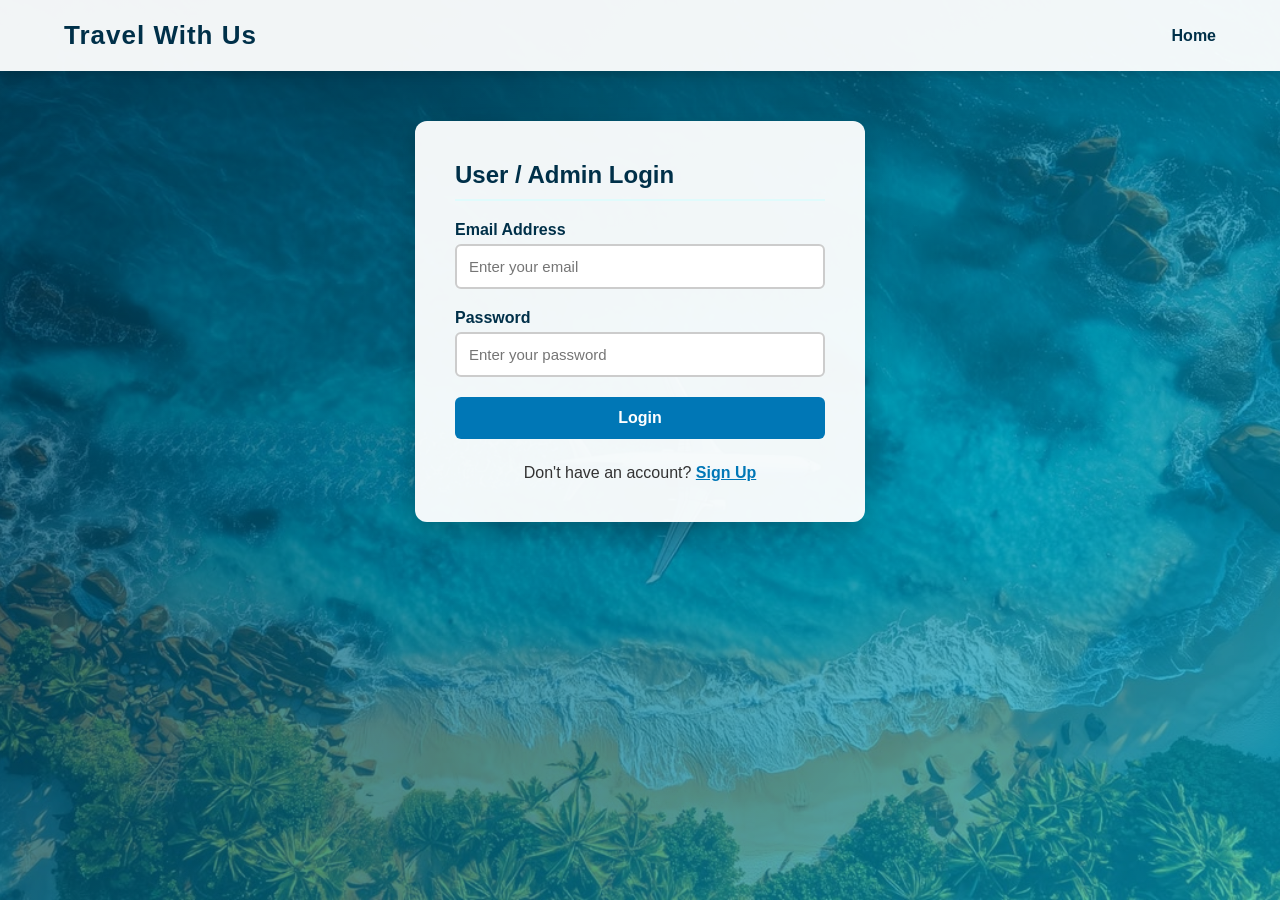
<file: bookings.html>
<!DOCTYPE html>
<html lang="en">
<head>
    <meta charset="UTF-8">
    <title>My Bookings - Travel With Us</title>
    <link rel="stylesheet" href="style.css">
</head>
<body>
    <div class="bg-overlay"></div>
    <nav class="navbar">
        <div class="logo">Travel With Us</div>
        <ul class="nav-links">
            <li><a href="index.html">Home</a></li>
            <li><a href="#" onclick="localStorage.removeItem('currentUser'); window.location.href='index.html';">Logout</a></li>
        </ul>
    </nav>
    <div class="container">
        <h2>My Itinerary</h2>
        <div id="bookings-grid" class="grid-container" style="margin-top:30px;"></div>
    </div>
    <script src="script.js"></script>
    <script>window.onload = loadBookings;</script>
</body>
</html>
</file>
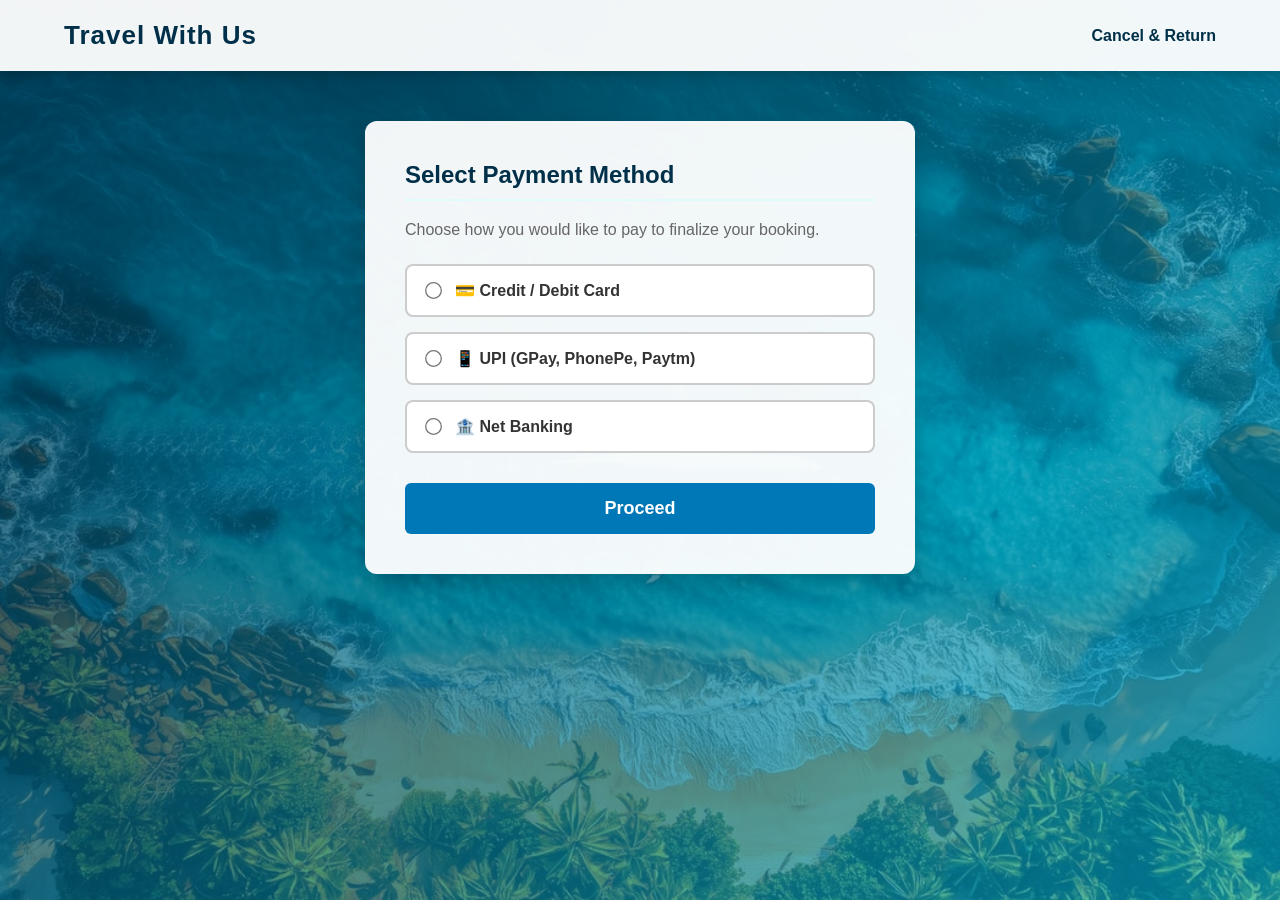
<file: checkout.html>
<!DOCTYPE html>
<html lang="en">
<head>
    <meta charset="UTF-8">
    <title>Secure Checkout - Travel With Us</title>
    <link rel="stylesheet" href="style.css">
    <style>
        .payment-methods { display: flex; flex-direction: column; gap: 15px; }
        .pay-method-label {
            border: 2px solid #ccc; padding: 15px 20px; border-radius: 8px; 
            cursor: pointer; display: flex; align-items: center; gap: 15px; 
            transition: 0.3s ease; background: white; font-size: 16px;
        }
        .pay-method-label:hover { border-color: var(--accent-cyan); box-shadow: 0 4px 10px rgba(0,0,0,0.05); }
        .pay-method-label input[type="radio"] { transform: scale(1.3); accent-color: var(--secondary-teal); cursor: pointer; }
    </style>
</head>
<body>
    <div class="bg-overlay"></div>
    <nav class="navbar">
        <div class="logo">Travel With Us</div>
        <ul class="nav-links"><li><a href="index.html">Cancel & Return</a></li></ul>
    </nav>
    <div class="container" style="max-width: 550px;">
        <h2>Select Payment Method</h2>
        <p style="color: #666; margin-bottom: 25px;">Choose how you would like to pay to finalize your booking.</p>
        
        <form onsubmit="processPayment(event)" style="display:flex; flex-direction:column; gap:20px;">
            <div class="payment-methods">
                <label class="pay-method-label" onclick="highlight(this)">
                    <input type="radio" name="payment" value="card" required>
                    <strong>💳 Credit / Debit Card</strong>
                </label>
                <label class="pay-method-label" onclick="highlight(this)">
                    <input type="radio" name="payment" value="upi" required>
                    <strong>📱 UPI (GPay, PhonePe, Paytm)</strong>
                </label>
                <label class="pay-method-label" onclick="highlight(this)">
                    <input type="radio" name="payment" value="netbanking" required>
                    <strong>🏦 Net Banking</strong>
                </label>
            </div>
            
            <button type="submit" class="btn" style="font-size: 18px; padding: 15px; margin-top: 10px;">Proceed</button>
        </form>
    </div>

    <script src="script.js"></script>
    <script>
        function highlight(selectedLabel) {
            document.querySelectorAll('.pay-method-label').forEach(label => {
                label.style.borderColor = '#ccc';
                label.style.background = 'white';
            });
            selectedLabel.style.borderColor = 'var(--secondary-teal)';
            selectedLabel.style.background = 'var(--light-bg)';
        }
    </script>
</body>
</html>
</file>
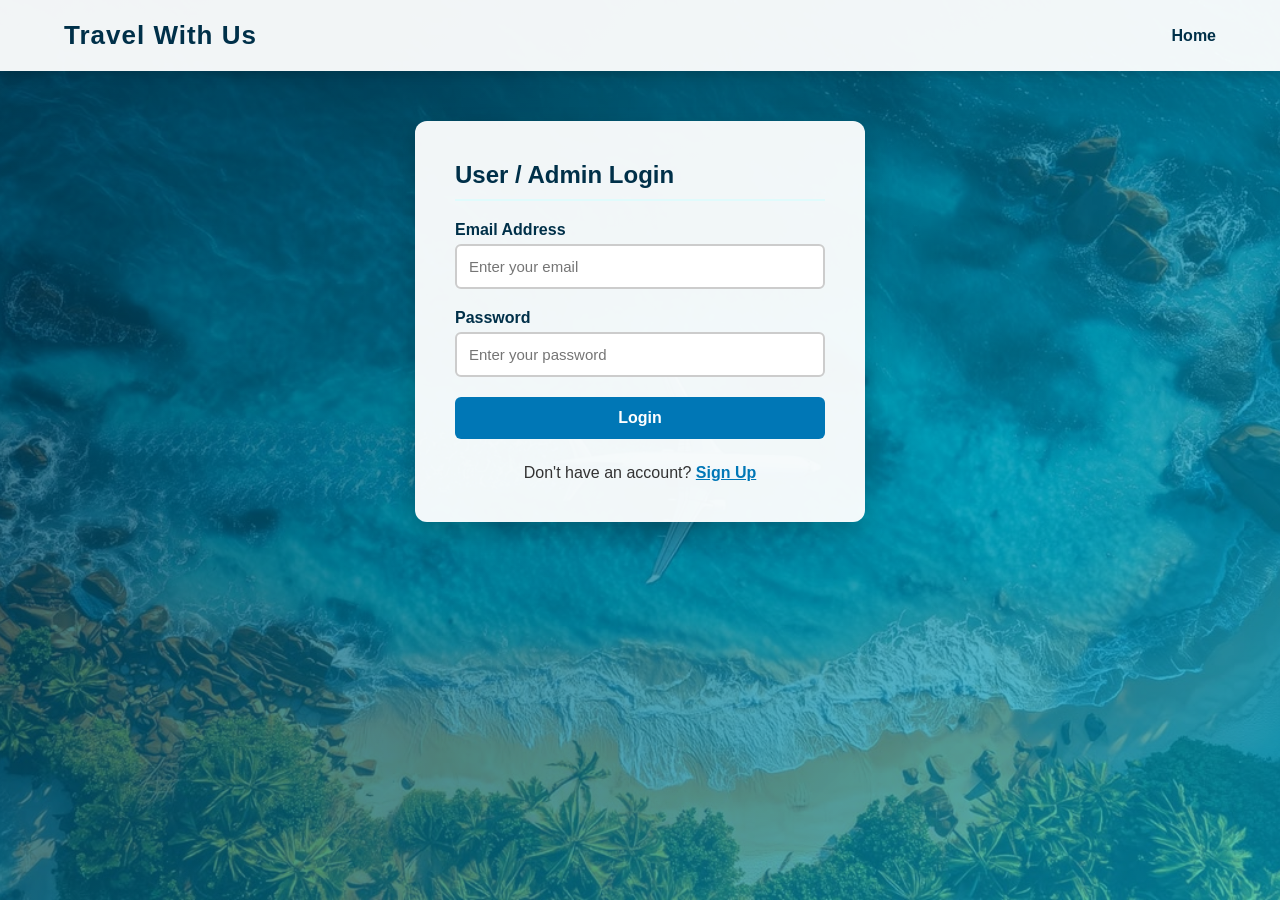
<file: login.html>
<!DOCTYPE html>
<html lang="en">
<head>
    <meta charset="UTF-8">
    <title>Login - Travel With Us</title>
    <link rel="stylesheet" href="style.css">
</head>
<body>
    <div class="bg-overlay"></div>
    <nav class="navbar">
        <div class="logo">Travel With Us</div>
        <ul class="nav-links"><li><a href="index.html">Home</a></li></ul>
    </nav>
    <div class="container" style="max-width: 450px;">
        <h2>User / Admin Login</h2>
        <form onsubmit="handleLogin(event)" style="display:flex; flex-direction:column; gap:20px; margin-top:20px;">
            <div class="input-group">
                <label>Email Address</label>
                <input type="email" id="email" placeholder="Enter your email" required>
            </div>
            <div class="input-group">
                <label>Password</label>
                <input type="password" id="password" placeholder="Enter your password" required>
            </div>
            <button type="submit" class="btn">Login</button>
        </form>
        <p style="margin-top:25px; text-align:center;">Don't have an account? <a href="signup.html" style="color:var(--secondary-teal); font-weight:bold;">Sign Up</a></p>
    </div>
    <script src="script.js"></script>
</body>
</html>
</file>
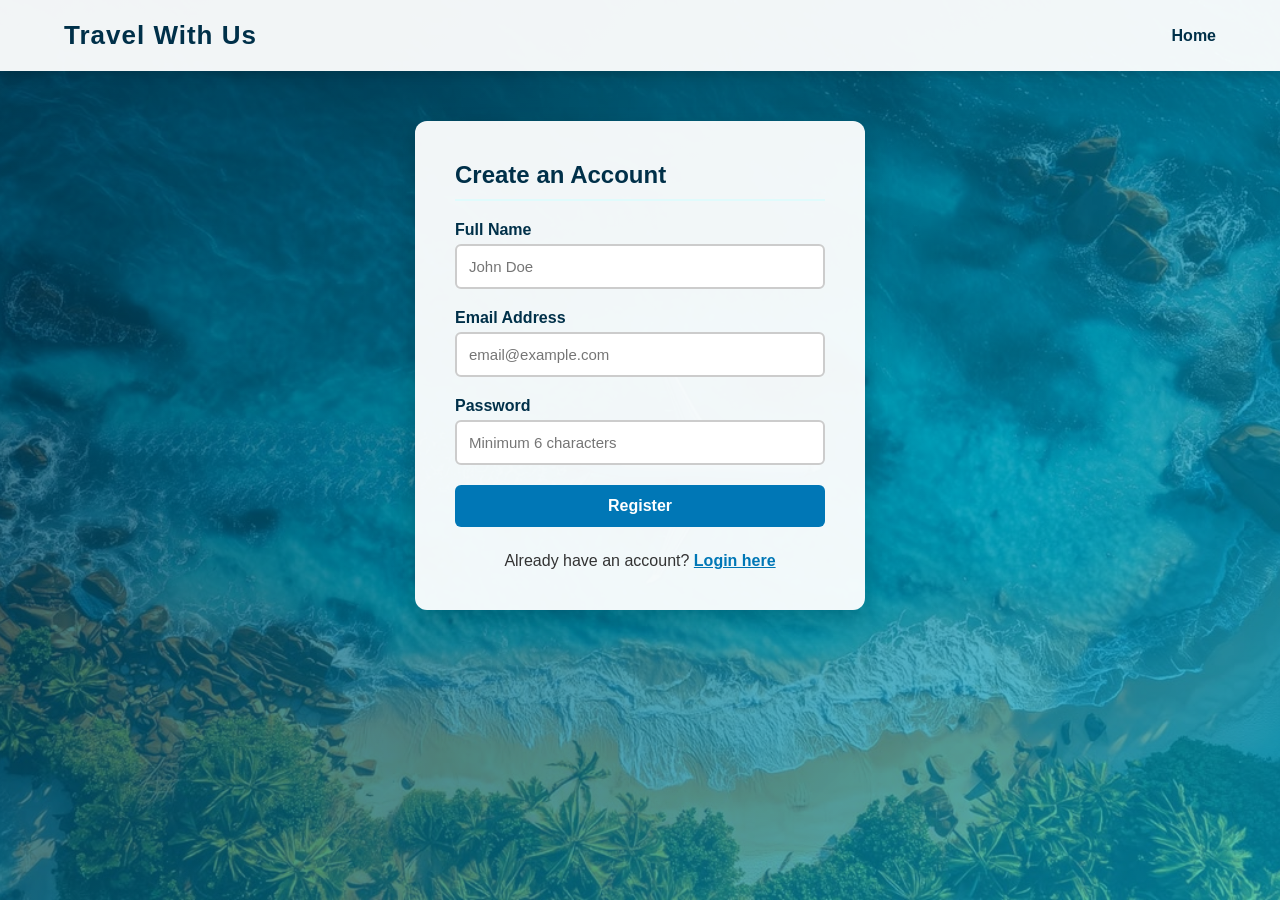
<file: signup.html>
<!DOCTYPE html>
<html lang="en">
<head>
    <meta charset="UTF-8">
    <title>Sign Up - Travel With Us</title>
    <link rel="stylesheet" href="style.css">
</head>
<body>
    <div class="bg-overlay"></div>
    <nav class="navbar">
        <div class="logo">Travel With Us</div>
        <ul class="nav-links"><li><a href="index.html">Home</a></li></ul>
    </nav>
    <div class="container" style="max-width: 450px;">
        <h2>Create an Account</h2>
        <form onsubmit="handleSignup(event)" style="display:flex; flex-direction:column; gap:20px; margin-top:20px;">
            <div class="input-group">
                <label>Full Name</label>
                <input type="text" id="name" placeholder="John Doe" required>
            </div>
            <div class="input-group">
                <label>Email Address</label>    
                <input type="email" id="email" placeholder="email@example.com" required>
            </div>
            <div class="input-group">
                <label>Password</label>
                <input type="password" id="password" placeholder="Minimum 6 characters" required minlength="6">
            </div>
            <button type="submit" class="btn">Register</button>
        </form>
        <p style="margin-top:25px; text-align:center;">Already have an account? <a href="login.html" style="color:var(--secondary-teal); font-weight:bold;">Login here</a></p>
    </div>
    <script src="script.js"></script>
</body>
</html>
</file>
<file: style.css>
/* Blue & Greenish-Blue Theme */
:root {
    --primary-blue: #003049;
    --secondary-teal: #0077b6;
    --accent-cyan: #00b4d8;
    --light-bg: #e0fbfc;
    --white: #ffffff;
}
* { margin: 0; padding: 0; box-sizing: border-box; font-family: 'Segoe UI', Tahoma, Geneva, Verdana, sans-serif; }
body {
    background-image: url('tbag.jpg');
    background-size: cover;
    background-position: center;
    background-attachment: fixed;
    background-repeat: no-repeat;
    min-height: 100vh;
    color: #333;
}
.bg-overlay {
    position: fixed; top: 0; left: 0; width: 100%; height: 100%;
    background: linear-gradient(135deg, rgba(0, 48, 73, 0.75), rgba(0, 180, 216, 0.65));
    z-index: -1;
}
.navbar {
    display: flex; justify-content: space-between; padding: 20px 5%; background: rgba(255, 255, 255, 0.95);
    box-shadow: 0 4px 10px rgba(0,0,0,0.15); align-items: center;
    position: sticky; top: 0; z-index: 100;
}
.logo { color: var(--primary-blue); font-size: 26px; font-weight: 800; letter-spacing: 1px; }
.nav-links { list-style: none; display: flex; gap: 25px; align-items: center; }
.nav-links a { text-decoration: none; color: var(--primary-blue); font-weight: 600; transition: color 0.3s; }
.nav-links a:hover { color: var(--accent-cyan); }
.btn-nav { background: var(--secondary-teal); color: var(--white) !important; padding: 8px 16px; border-radius: 5px; transition: transform 0.3s, background 0.3s; }
.btn-nav:hover { background: var(--primary-blue); transform: scale(1.05); }

/* Containers & Layouts */
.container {
    padding: 40px; background: rgba(255,255,255,0.95); margin: 50px auto; 
    border-radius: 12px; max-width: 1100px; box-shadow: 0 10px 25px rgba(0,0,0,0.2);
}
.container h2 { color: var(--primary-blue); margin-bottom: 20px; border-bottom: 2px solid var(--light-bg); padding-bottom: 10px; }

/* Buttons & Inputs */
.btn { 
    background: var(--secondary-teal); color: var(--white); padding: 12px 24px; 
    border: none; border-radius: 6px; cursor: pointer; transition: transform 0.2s, background 0.3s, box-shadow 0.3s; 
    font-size: 16px; font-weight: bold; width: 100%;
}
.btn:hover { background: var(--primary-blue); transform: translateY(-3px); box-shadow: 0 5px 15px rgba(0,0,0,0.2); }
.input-row { display: flex; gap: 15px; flex-wrap: wrap; margin-bottom: 20px; }
.input-group { display: flex; flex-direction: column; flex: 1; min-width: 200px; text-align: left; }
.input-group label { font-weight: 600; color: var(--primary-blue); margin-bottom: 5px; }
input, select { padding: 12px; border: 2px solid #ccc; border-radius: 6px; font-size: 15px; outline: none; transition: border-color 0.3s; }
input:focus { border-color: var(--accent-cyan); }

/* Hero Section */
.hero-section { text-align: center; color: white; padding: 80px 20px; min-height: 70vh; display: flex; flex-direction: column; justify-content: center; align-items: center; }
.hero-section h1 { font-size: 4rem; margin-bottom: 10px; text-shadow: 2px 2px 4px rgba(0,0,0,0.4); }
.hero-section p { font-size: 1.4rem; margin-bottom: 40px; text-shadow: 1px 1px 3px rgba(0,0,0,0.5); }

.booking-widget { background: white; padding: 30px; border-radius: 12px; width: 100%; max-width: 850px; box-shadow: 0 15px 35px rgba(0,0,0,0.3); }
.tabs { display: flex; gap: 10px; margin-bottom: 25px; border-bottom: 2px solid #eee; }
.tab { flex: 1; padding: 15px; border: none; background: transparent; cursor: pointer; font-size: 18px; font-weight: 600; color: #777; transition: 0.3s; }
.tab.active { color: var(--secondary-teal); border-bottom: 3px solid var(--secondary-teal); }
.search-btn { font-size: 18px; padding: 15px; }

/* Grid Results */
.grid-container { display: grid; grid-template-columns: repeat(auto-fill, minmax(300px, 1fr)); gap: 30px; }
.card { 
    background: white; border-radius: 12px; overflow: hidden;
    box-shadow: 0 5px 15px rgba(0,0,0,0.1); transition: transform 0.3s ease, box-shadow 0.3s ease; 
    display: flex; flex-direction: column; border: 1px solid #eee;
}
.card:hover { transform: translateY(-8px); box-shadow: 0 15px 30px rgba(0, 119, 182, 0.3); border-color: var(--accent-cyan); }
.card img { width: 100%; height: 200px; object-fit: cover; transition: transform 0.5s ease; }
.card:hover img { transform: scale(1.05); }
.card-content { padding: 25px; display: flex; flex-direction: column; gap: 12px; flex: 1; background: white; z-index: 2; }
.card-content h3 { color: var(--primary-blue); font-size: 22px; }
.card-content .price { font-size: 24px; font-weight: bold; color: #2a9d8f; margin-bottom: 10px; }

/* Admin Layout Flexbox */
.admin-layout { display: flex; min-height: 100vh; background: #f4f7f6; }
.sidebar { width: 260px; background: var(--primary-blue); color: white; padding: 30px 20px; box-shadow: 2px 0 10px rgba(0,0,0,0.1); }
.sidebar h2 { font-size: 24px; border-bottom: 1px solid rgba(255,255,255,0.2); padding-bottom: 15px; }
.sidebar ul { list-style: none; margin-top: 30px; display: flex; flex-direction: column; gap: 20px; }
.sidebar a { color: var(--light-bg); text-decoration: none; font-size: 18px; transition: 0.3s; }
.sidebar a:hover { color: var(--accent-cyan); padding-left: 5px; }
.main-content { flex: 1; padding: 40px; }
</file>
